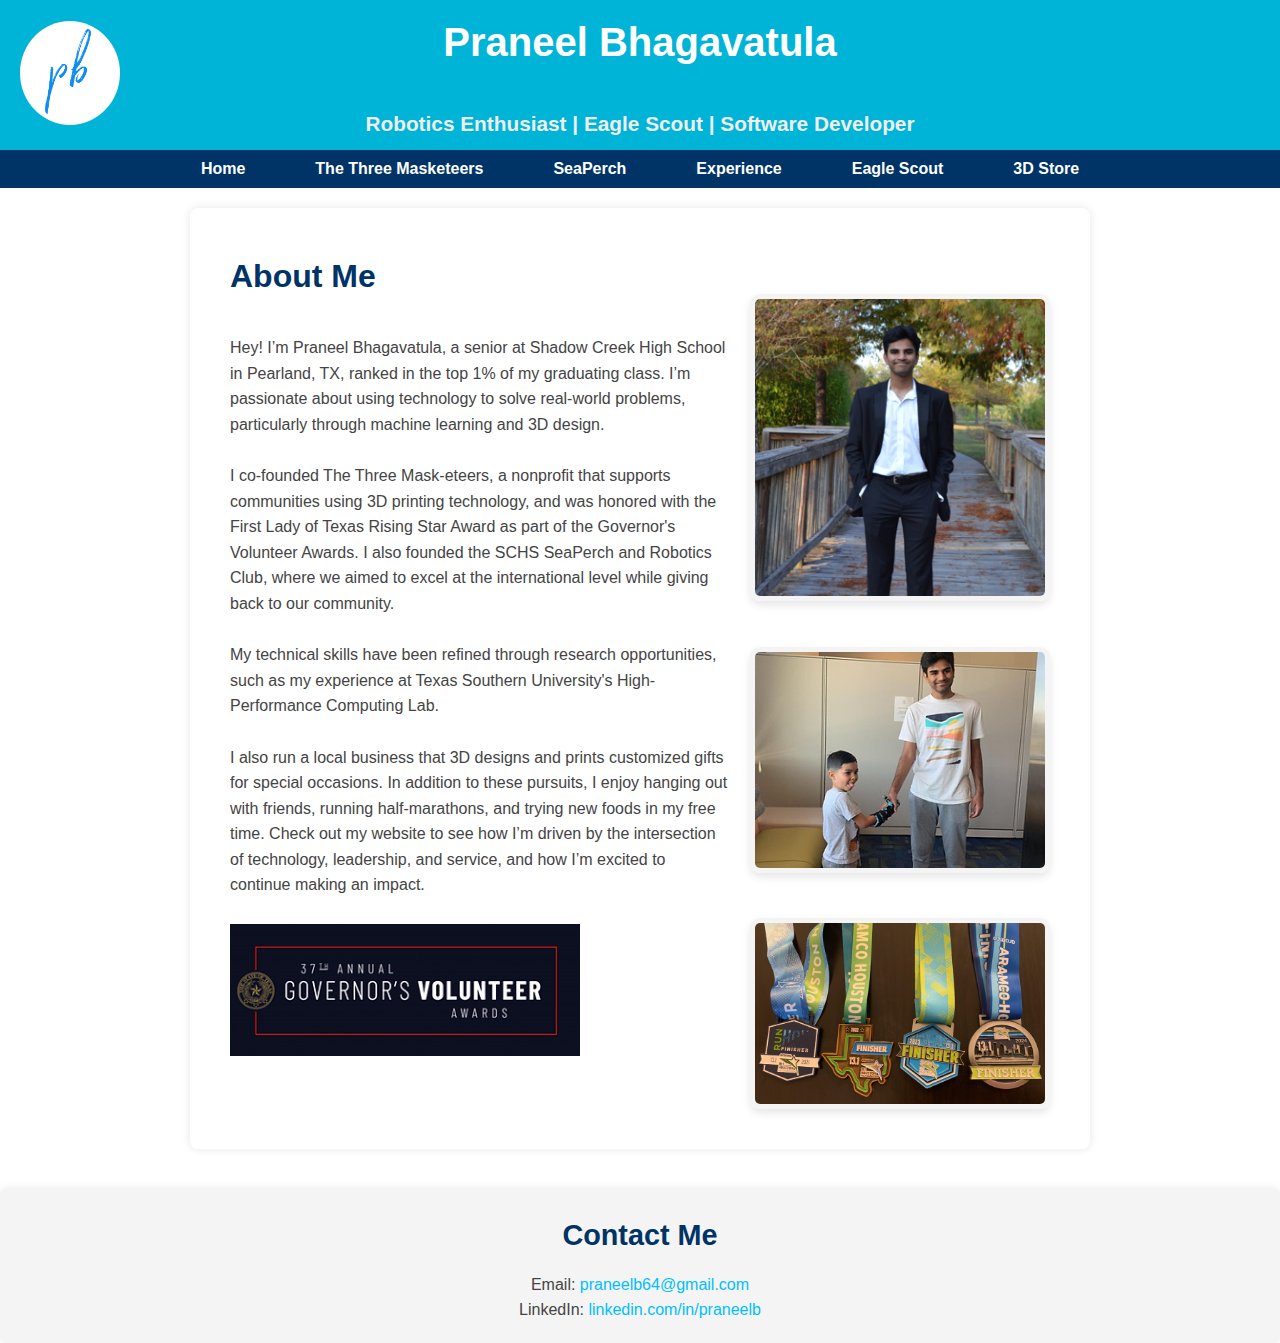
<file: index.html>
<!DOCTYPE html>
<html lang="en">
<head>
    <meta charset="UTF-8">
    <meta name="viewport" content="width=device-width, initial-scale=1.0">
    <title>About Me | Praneel Bhagavatula</title>
    <link rel="icon" href="favicon.ico" type="image/x-icon">
    <link rel="stylesheet" href="styles.css">
</head>
<body>

    <!-- Header Section with Logo, Name, and Description -->
    <header>
        <div class="header-logo">
            <img src="/your-logo.png" alt="Logo">
        </div>
        <div class="header-text">
            <h1>Praneel Bhagavatula</h1>
            <p>Robotics Enthusiast | Eagle Scout | Software Developer</p>
        </div>
    </header>
    

    <nav>
        <ul>
            <li><a href="/">Home</a></li>
            <li><a href="/three_masketeers/">The Three Masketeers</a></li>
            <li><a href="/seaperch/">SeaPerch</a></li>
            <li><a href="/experience/">Experience</a></li>
            <li><a href="/eagle_scout/">Eagle Scout</a></li>
            <li><a href="/threed_store/">3D Store</a></li>
        </ul>
    </nav>

    <div class="about-section">
        <div class="text-content">
            <h1>About Me</h1> 
            <p>Hey! I’m Praneel Bhagavatula, a senior at Shadow Creek High School in Pearland, TX, ranked in the top 1% of my graduating class. I’m passionate about using technology to solve real-world problems, particularly through machine learning and 3D design. 
                <p>&nbsp;</p> <p>I co-founded The Three Mask-eteers, a nonprofit that supports communities using 3D printing technology, and was honored with the First Lady of Texas Rising Star Award as part of the Governor's Volunteer Awards. I also founded the SCHS SeaPerch and Robotics Club, where we aimed to excel at the international level while giving back to our community. 
                </p> <p>&nbsp;</p> <p> My technical skills have been refined through research opportunities, such as my experience at Texas Southern University's High-Performance Computing Lab.
                </p> <p>&nbsp;</p> <p>I also run a local business that 3D designs and prints customized gifts for special occasions. In addition to these pursuits, I enjoy hanging out with friends, running half-marathons, and trying new foods in my free time. Check out my website to see how I’m driven by the intersection of technology, leadership, and service, and how I’m excited to continue making an impact.
                    <p>&nbsp;</p><p><img style="width: 350px;" src="/37th annual awards_PNG.png" alt="Governers Volunteers Award" /></p>
                 </p>
        </div>
        <div class="image-home">
            <p>&nbsp;</p><img src="/praneel.png" alt="Praneel Bhagavatula" />
            <p>&nbsp;</p><img src="/Hand.jpg" alt="Prosthetic Hand" />
          
            <p>&nbsp;</p><img src="/medals.png" alt="Half-Marathon Medals" />

        </div>
        </div>
    </div>

    <div class="contact-section">
        <h2>Contact Me</h2>
        <p>Email: <a href="mailto:praneelb64@gmail.com">praneelb64@gmail.com</a></p>
        <p>LinkedIn: <a href="https://www.linkedin.com/in/praneelb" target="_blank">linkedin.com/in/praneelb</a></p>
    </div>

</body>
</html>
</file>
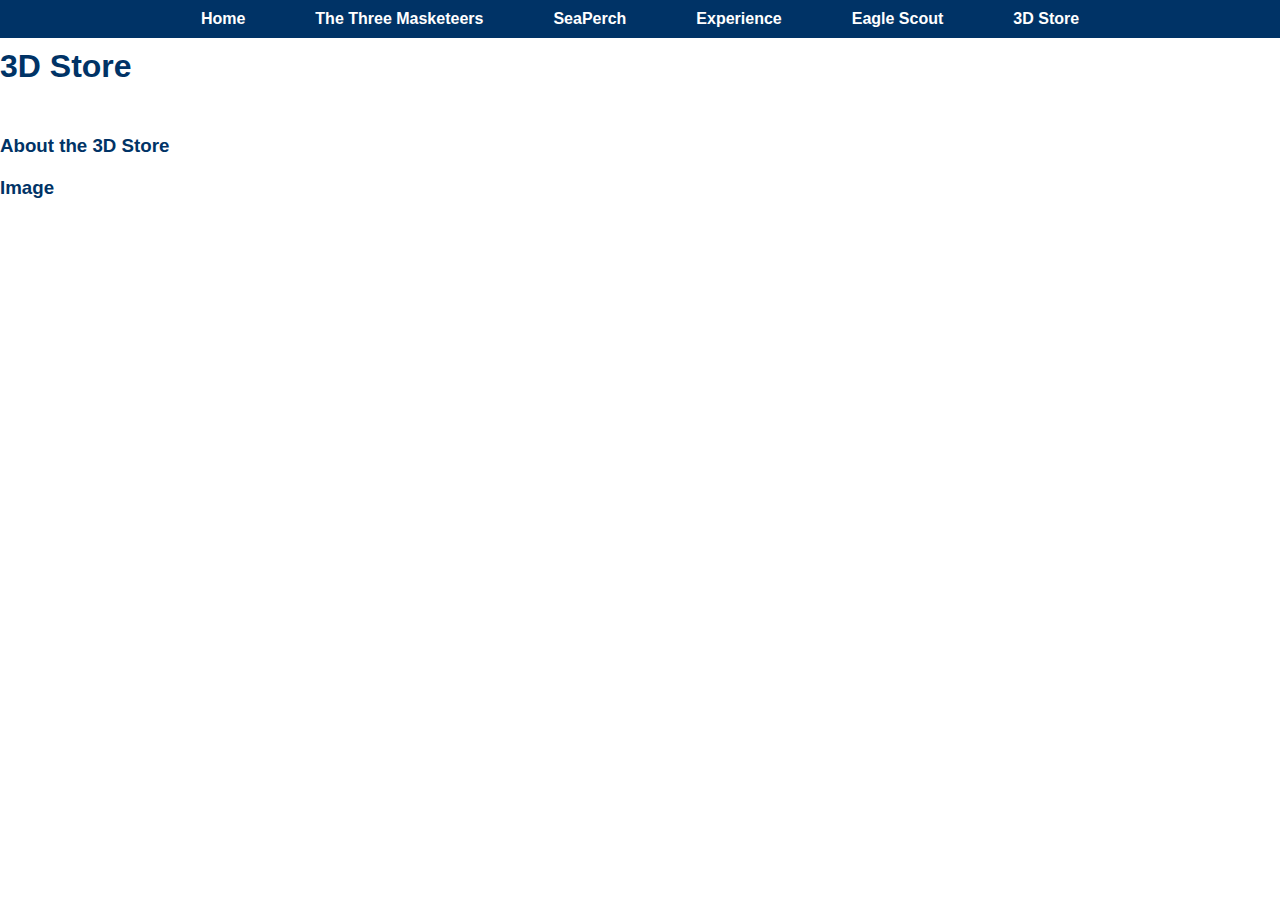
<file: 3d_store/index.html>
<!DOCTYPE html>
<html lang="en">
<head>
    <meta charset="UTF-8">
    <meta name="viewport" content="width=device-width, initial-scale=1.0">
    <title>3D Store | Praneel Bhagavatula</title>
    <link rel="stylesheet" href="../styles.css">
</head>
<body>

    <!-- Navigation -->
    <nav>
        <ul>
            <li><a href="/">Home</a></li>
            <li><a href="/three_masketeers/">The Three Masketeers</a></li>
            <li><a href="/seaperch/">SeaPerch</a></li>
            <li><a href="/experience/">Experience</a></li>
            <li><a href="/eagle_scout/">Eagle Scout</a></li>
            <li><a href="/3d_store/">3D Store</a></li>
        </ul>
    </nav>

    <!-- 3D Store Page Content -->
    <div id="3d_store">
        <h1>3D Store</h1>
        <div class="content">
            <div class="text-box">
                <h3>About the 3D Store</h3>
                <p><!-- Add details about your 3D printing store here --></p>
            </div>
            <div class="image-box">
                <h3>Image</h3>
                <p><!-- Add an image related to your store here --></p>
            </div>
        </div>
    </div>

</body>
</html>
</file>
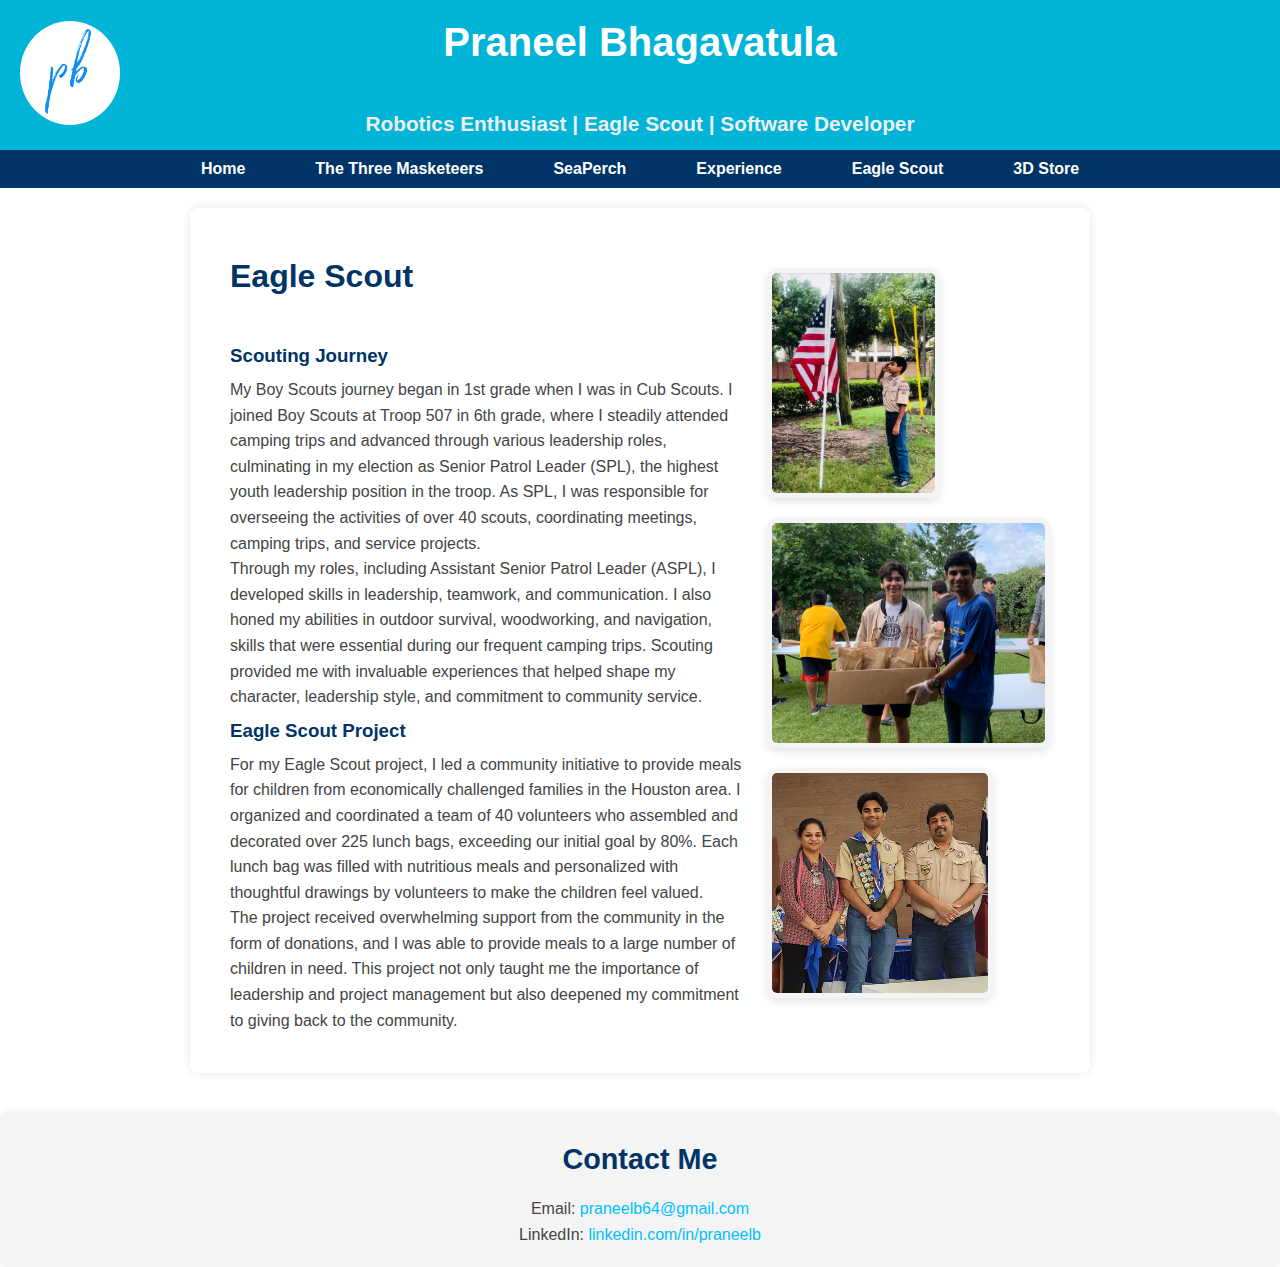
<file: eagle_scout/index.html>
<!DOCTYPE html>
<html lang="en">
<head>
    <meta charset="UTF-8">
    <meta name="viewport" content="width=device-width, initial-scale=1.0">
    <title>Eagle Scout | Praneel Bhagavatula</title>
    <link rel="icon" href="/favicon.ico" type="image/x-icon">
    <link rel="stylesheet" href="../styles.css">
</head>
<body>

    <!-- Header Section with Logo, Name, and Description -->
    <header>
        <div class="header-logo">
            <img src="/your-logo.png" alt="Logo">
        </div>
        <div class="header-text">
            <h1>Praneel Bhagavatula</h1>
            <p>Robotics Enthusiast | Eagle Scout | Software Developer</p>
        </div>
    </header>

    <nav>
        <ul>
            <li><a href="/">Home</a></li>
            <li><a href="/three_masketeers/">The Three Masketeers</a></li>
            <li><a href="/seaperch/">SeaPerch</a></li>
            <li><a href="/experience/">Experience</a></li>
            <li><a href="/eagle_scout/">Eagle Scout</a></li>
            <li><a href="/threed_store/">3D Store</a></li>
        </ul>
    </nav>
    <div class="about-section">
            <div class="text-content">
                <h1>Eagle Scout</h1>
                
                <h3>Scouting Journey</h3>
                <p>My Boy Scouts journey began in 1st grade when I was in Cub Scouts. I joined Boy Scouts at Troop 507 in 6th grade, where I steadily attended camping trips and advanced through various leadership roles, culminating in my election as Senior Patrol Leader (SPL), the highest youth leadership position in the troop. As SPL, I was responsible for overseeing the activities of over 40 scouts, coordinating meetings, camping trips, and service projects.</p>
                <p>Through my roles, including Assistant Senior Patrol Leader (ASPL), I developed skills in leadership, teamwork, and communication. I also honed my abilities in outdoor survival, woodworking, and navigation, skills that were essential during our frequent camping trips. Scouting provided me with invaluable experiences that helped shape my character, leadership style, and commitment to community service.</p>
                
                <h3>Eagle Scout Project</h3>
                <p>For my Eagle Scout project, I led a community initiative to provide meals for children from economically challenged families in the Houston area. I organized and coordinated a team of 40 volunteers who assembled and decorated over 225 lunch bags, exceeding our initial goal by 80%. Each lunch bag was filled with nutritious meals and personalized with thoughtful drawings by volunteers to make the children feel valued.</p>
                <p>The project received overwhelming support from the community in the form of donations, and I was able to provide meals to a large number of children in need. This project not only taught me the importance of leadership and project management but also deepened my commitment to giving back to the community.</p>
            </div>
    
            <div class="image-seaperch">
                <img src="/kid-scout.png" alt="Scout Salute">
                <img src="/eagle-project.png" alt="Eagle Scout Project">
                <img src="/eagle-scout.png" alt="Eagle Scout">
            </div>
    </div>

    <div class="contact-section">
        <h2>Contact Me</h2>
        <p>Email: <a href="mailto:praneelb64@gmail.com">praneelb64@gmail.com</a></p>
        <p>LinkedIn: <a href="https://www.linkedin.com/in/praneelb" target="_blank">linkedin.com/in/praneelb</a></p>
    </div>
   

</body>
</html>
</file>
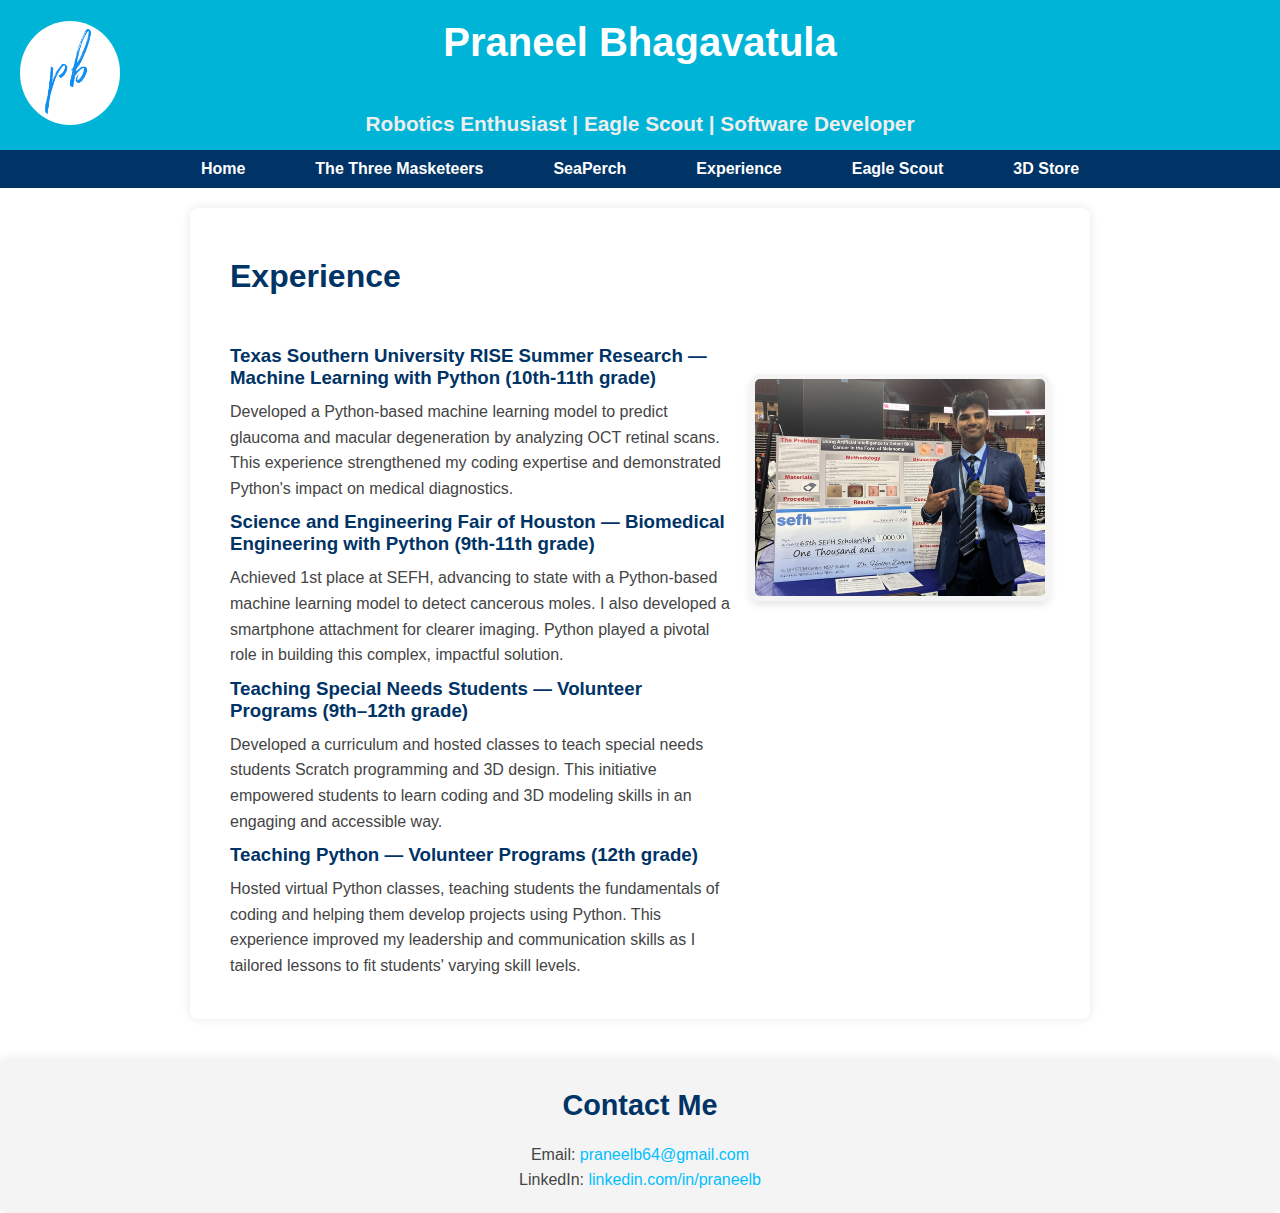
<file: experience/index.html>
<!DOCTYPE html>
<html lang="en">
<head>
    <meta charset="UTF-8">
    <meta name="viewport" content="width=device-width, initial-scale=1.0">
    <title>Experience | Praneel Bhagavatula</title>
    <link rel="icon" href="/favicon.ico" type="image/x-icon">
    <link rel="stylesheet" href="../styles.css">
</head>
<body>

    <!-- Header Section with Logo, Name, and Description -->
    <header>
        <div class="header-logo">
            <img src="/your-logo.png" alt="Logo">
        </div>
        <div class="header-text">
            <h1>Praneel Bhagavatula</h1>
            <p>Robotics Enthusiast | Eagle Scout | Software Developer</p>
        </div>
    </header>

    <nav>
        <ul>
            <li><a href="/">Home</a></li>
            <li><a href="/three_masketeers/">The Three Masketeers</a></li>
            <li><a href="/seaperch/">SeaPerch</a></li>
            <li><a href="/experience/">Experience</a></li>
            <li><a href="/eagle_scout/">Eagle Scout</a></li>
            <li><a href="/threed_store/">3D Store</a></li>
        </ul>
    </nav>

    <div class="about-section">
        <div class="text-content">
            <h1>Experience</h1>

            <h3>Texas Southern University RISE Summer Research — Machine Learning with Python (10th-11th grade)</h3>
            <p>Developed a Python-based machine learning model to predict glaucoma and macular degeneration by analyzing OCT retinal scans. This experience strengthened my coding expertise and demonstrated Python's impact on medical diagnostics.</p>

            <h3>Science and Engineering Fair of Houston — Biomedical Engineering with Python (9th-11th grade)</h3>
            <p>Achieved 1st place at SEFH, advancing to state with a Python-based machine learning model to detect cancerous moles. I also developed a smartphone attachment for clearer imaging. Python played a pivotal role in building this complex, impactful solution.</p>

            <!-- Split the Teaching Section into Two -->
            <h3>Teaching Special Needs Students — Volunteer Programs (9th–12th grade)</h3>
            <p>Developed a curriculum and hosted classes to teach special needs students Scratch programming and 3D design. This initiative empowered students to learn coding and 3D modeling skills in an engaging and accessible way.</p>

            <h3>Teaching Python — Volunteer Programs (12th grade)</h3>
            <p>Hosted virtual Python classes, teaching students the fundamentals of coding and helping them develop projects using Python. This experience improved my leadership and communication skills as I tailored lessons to fit students' varying skill levels.</p>

        </div>
        <div class="image-home" style="padding-top: 80px;">
            <p>&nbsp;</p>  
            <img src="/science-fair.png" alt="Experience" />
        </div>
    </div>

    <div class="contact-section">
        <h2>Contact Me</h2>
        <p>Email: <a href="mailto:praneelb64@gmail.com">praneelb64@gmail.com</a></p>
        <p>LinkedIn: <a href="https://www.linkedin.com/in/praneelb" target="_blank">linkedin.com/in/praneelb</a></p>
    </div>

</body>
</html>
</file>
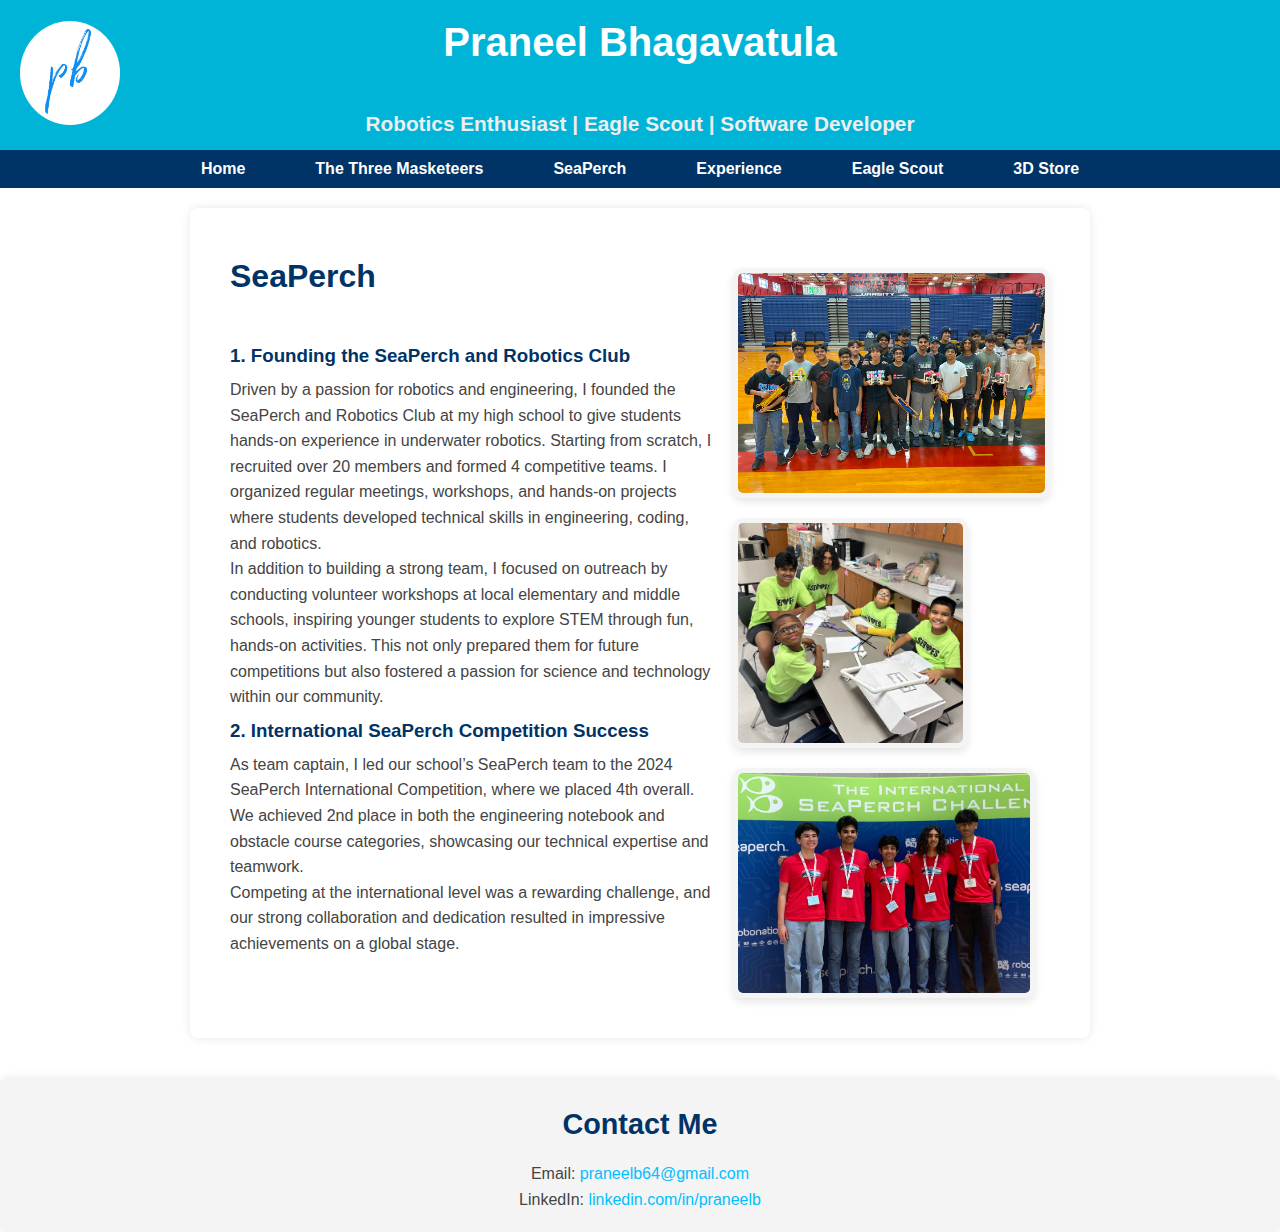
<file: seaperch/index.html>
<!DOCTYPE html>
<html lang="en">
<head>
    <meta charset="UTF-8">
    <meta name="viewport" content="width=device-width, initial-scale=1.0">
    <title>SeaPerch | Praneel Bhagavatula</title>
    <link rel="icon" href="/favicon.ico" type="image/x-icon">   
    <link rel="stylesheet" href="../styles.css">
</head>
<body>

    <!-- Header Section with Logo, Name, and Description -->
    <header>
        <div class="header-logo">
            <img src="/your-logo.png" alt="Logo">
        </div>
        <div class="header-text">
            <h1>Praneel Bhagavatula</h1>
            <p>Robotics Enthusiast | Eagle Scout | Software Developer</p>
        </div>
    </header>

    <nav>
        <ul>
            <li><a href="/">Home</a></li>
            <li><a href="/three_masketeers/">The Three Masketeers</a></li>
            <li><a href="/seaperch/">SeaPerch</a></li>
            <li><a href="/experience/">Experience</a></li>
            <li><a href="/eagle_scout/">Eagle Scout</a></li>
            <li><a href="/3d_store/">3D Store</a></li>
        </ul>
    </nav>

    <div class="about-section">
        <div class="text-content">
            <h1>SeaPerch</h1>
            
            <h3>1. Founding the SeaPerch and Robotics Club</h3>
            <p>Driven by a passion for robotics and engineering, I founded the SeaPerch and Robotics Club at my high school to give students hands-on experience in underwater robotics. Starting from scratch, I recruited over 20 members and formed 4 competitive teams. I organized regular meetings, workshops, and hands-on projects where students developed technical skills in engineering, coding, and robotics.</p>
            <p>In addition to building a strong team, I focused on outreach by conducting volunteer workshops at local elementary and middle schools, inspiring younger students to explore STEM through fun, hands-on activities. This not only prepared them for future competitions but also fostered a passion for science and technology within our community.</p>
            
            <h3>2. International SeaPerch Competition Success</h3>
            <p>As team captain, I led our school’s SeaPerch team to the 2024 SeaPerch International Competition, where we placed 4th overall. We achieved 2nd place in both the engineering notebook and obstacle course categories, showcasing our technical expertise and teamwork.</p>
            <p>Competing at the international level was a rewarding challenge, and our strong collaboration and dedication resulted in impressive achievements on a global stage.</p>
        </div>
        <div class="image-seaperch">
            <img src="/club-pic.png" alt="SeaPerch Robotics Team">
            <img src="/pomona-service.png" alt="SeaPerch International Competition">
            <img src="/seaperch-team.png" alt="Underwater Robotics">
        </div>
    </div>

    <div class="contact-section">
        <h2>Contact Me</h2>
        <p>Email: <a href="mailto:praneelb64@gmail.com">praneelb64@gmail.com</a></p>
        <p>LinkedIn: <a href="https://www.linkedin.com/in/praneelb" target="_blank">linkedin.com/in/praneelb</a></p>
    </div>

</body>
</html>
</file>
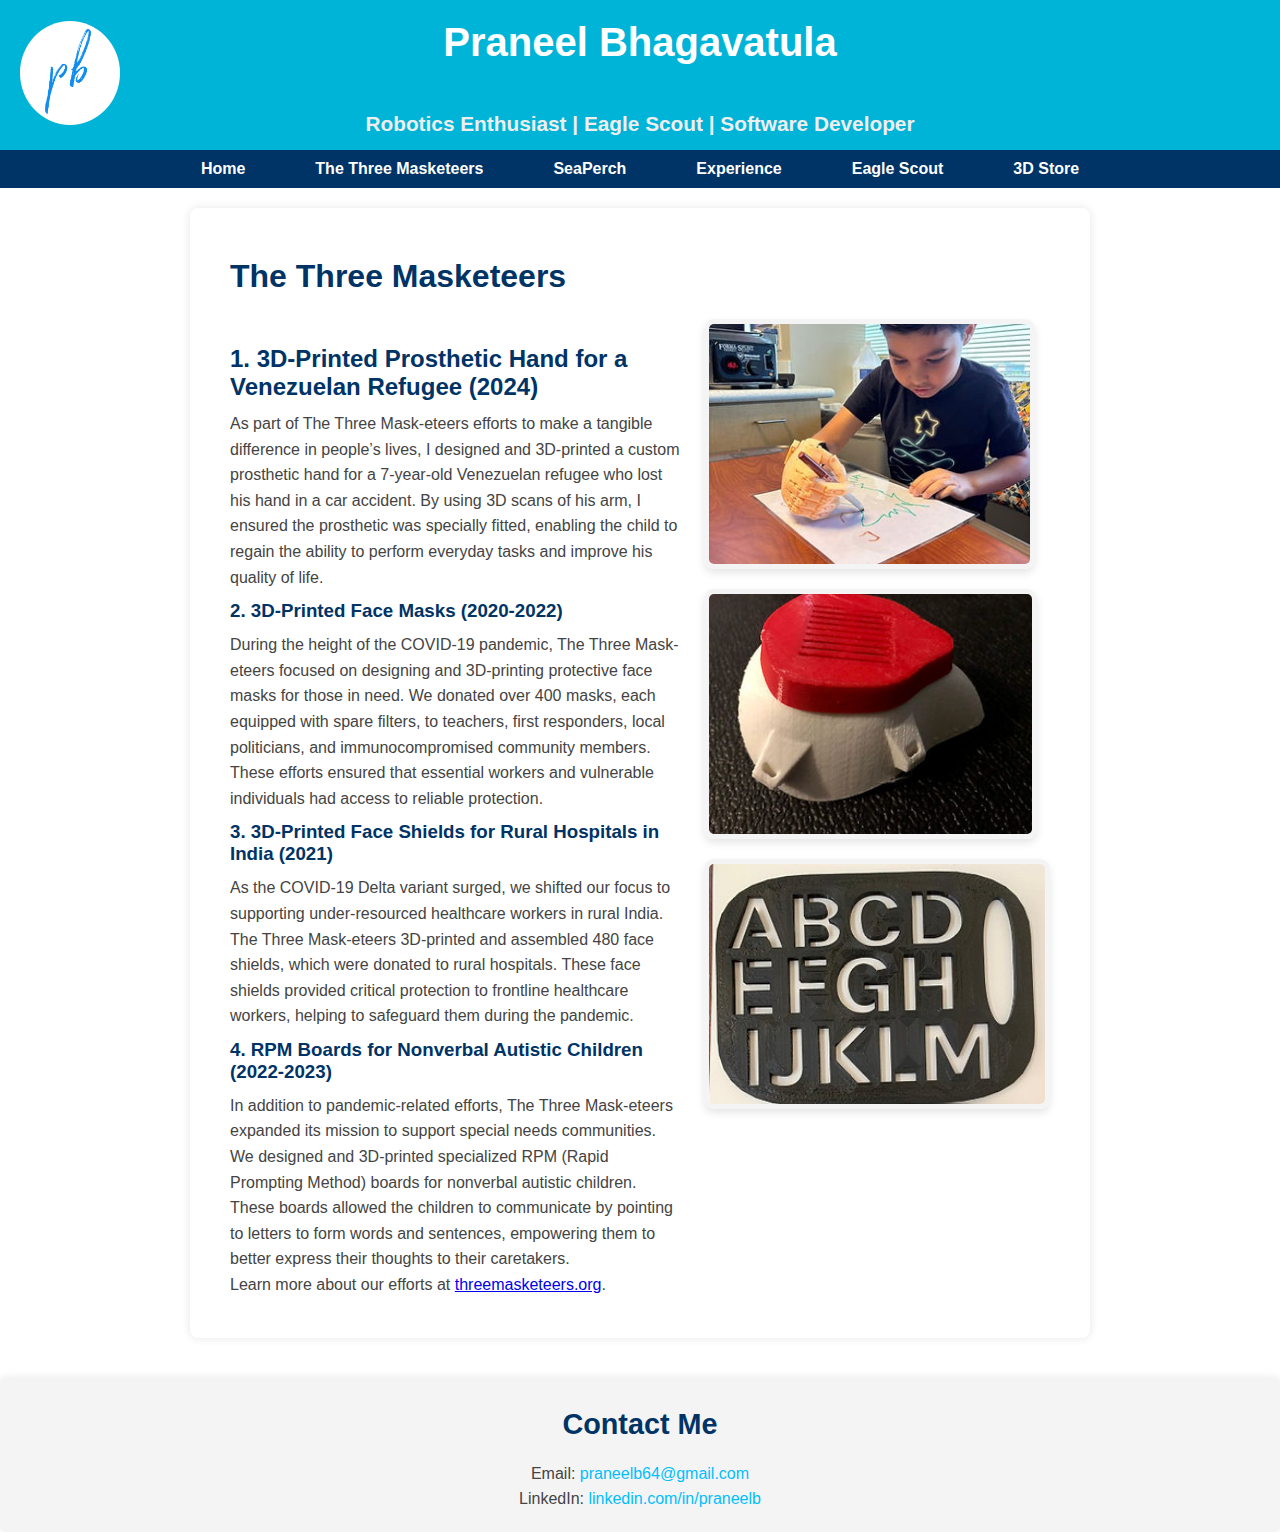
<file: three_masketeers/index.html>
<!DOCTYPE html>
<html lang="en">
<head>
    <meta charset="UTF-8">
    <meta name="viewport" content="width=device-width, initial-scale=1.0">
    <title>The Three Masketeers | Praneel Bhagavatula</title>
    <link rel="icon" href="/favicon.ico" type="image/x-icon">
    <link rel="stylesheet" href="../styles.css">
</head>
<body>

    <!-- Header Section with Logo, Name, and Description -->
    <header>
        <div class="header-logo">
            <img src="/your-logo.png" alt="Logo">
        </div>
        <div class="header-text">
            <h1>Praneel Bhagavatula</h1>
            <p>Robotics Enthusiast | Eagle Scout | Software Developer</p>
        </div>
    </header>

    <nav>
        <ul>
            <li><a href="/">Home</a></li>
            <li><a href="/three_masketeers/">The Three Masketeers</a></li>
            <li><a href="/seaperch/">SeaPerch</a></li>
            <li><a href="/experience/">Experience</a></li>
            <li><a href="/eagle_scout/">Eagle Scout</a></li>
            <li><a href="/threed_store/">3D Store</a></li>
        </ul>
    </nav>

    <div class="about-section">
        <div class="text-content">
            <h1>The Three Masketeers</h1>
            
            <!-- Emphasizing the 3D-Printed Prosthetic Hand -->
            <h2>1. 3D-Printed Prosthetic Hand for a Venezuelan Refugee (2024)</h2>
            <p>As part of The Three Mask-eteers efforts to make a tangible difference in people’s lives, I designed and 3D-printed a custom prosthetic hand for a 7-year-old Venezuelan refugee who lost his hand in a car accident. By using 3D scans of his arm, I ensured the prosthetic was specially fitted, enabling the child to regain the ability to perform everyday tasks and improve his quality of life.</p>

            <!-- Additional Projects in the order of importance -->
            <h3>2. 3D-Printed Face Masks (2020-2022)</h3>
            <p>During the height of the COVID-19 pandemic, The Three Mask-eteers focused on designing and 3D-printing protective face masks for those in need. We donated over 400 masks, each equipped with spare filters, to teachers, first responders, local politicians, and immunocompromised community members. These efforts ensured that essential workers and vulnerable individuals had access to reliable protection.</p>

            <h3>3. 3D-Printed Face Shields for Rural Hospitals in India (2021)</h3>
            <p>As the COVID-19 Delta variant surged, we shifted our focus to supporting under-resourced healthcare workers in rural India. The Three Mask-eteers 3D-printed and assembled 480 face shields, which were donated to rural hospitals. These face shields provided critical protection to frontline healthcare workers, helping to safeguard them during the pandemic.</p>

            <h3>4. RPM Boards for Nonverbal Autistic Children (2022-2023)</h3>
            <p>In addition to pandemic-related efforts, The Three Mask-eteers expanded its mission to support special needs communities. We designed and 3D-printed specialized RPM (Rapid Prompting Method) boards for nonverbal autistic children. These boards allowed the children to communicate by pointing to letters to form words and sentences, empowering them to better express their thoughts to their caretakers.</p>

            <!-- Link to The Three Masketeers website -->
            <p>Learn more about our efforts at <a href="https://threemasketeers.org" target="_blank">threemasketeers.org</a>.</p>
        </div>
        <div class="image-gallery2">
            <p>&nbsp;</p><p>&nbsp;</p>   <img src="/hand1.jpg" alt="3D Printed Prosthetic Hand">
            <img src="/mask.jpg" alt="3D Printed Masks">
            <img src="/rpm.jpg" alt="3D Printed Face Shields">

        </div>
    </div>

    <div class="contact-section">
        <h2>Contact Me</h2>
        <p>Email: <a href="mailto:praneelb64@gmail.com">praneelb64@gmail.com</a></p>
        <p>LinkedIn: <a href="https://www.linkedin.com/in/praneelb" target="_blank">linkedin.com/in/praneelb</a></p>
    </div>

</body>
</html>
</file>
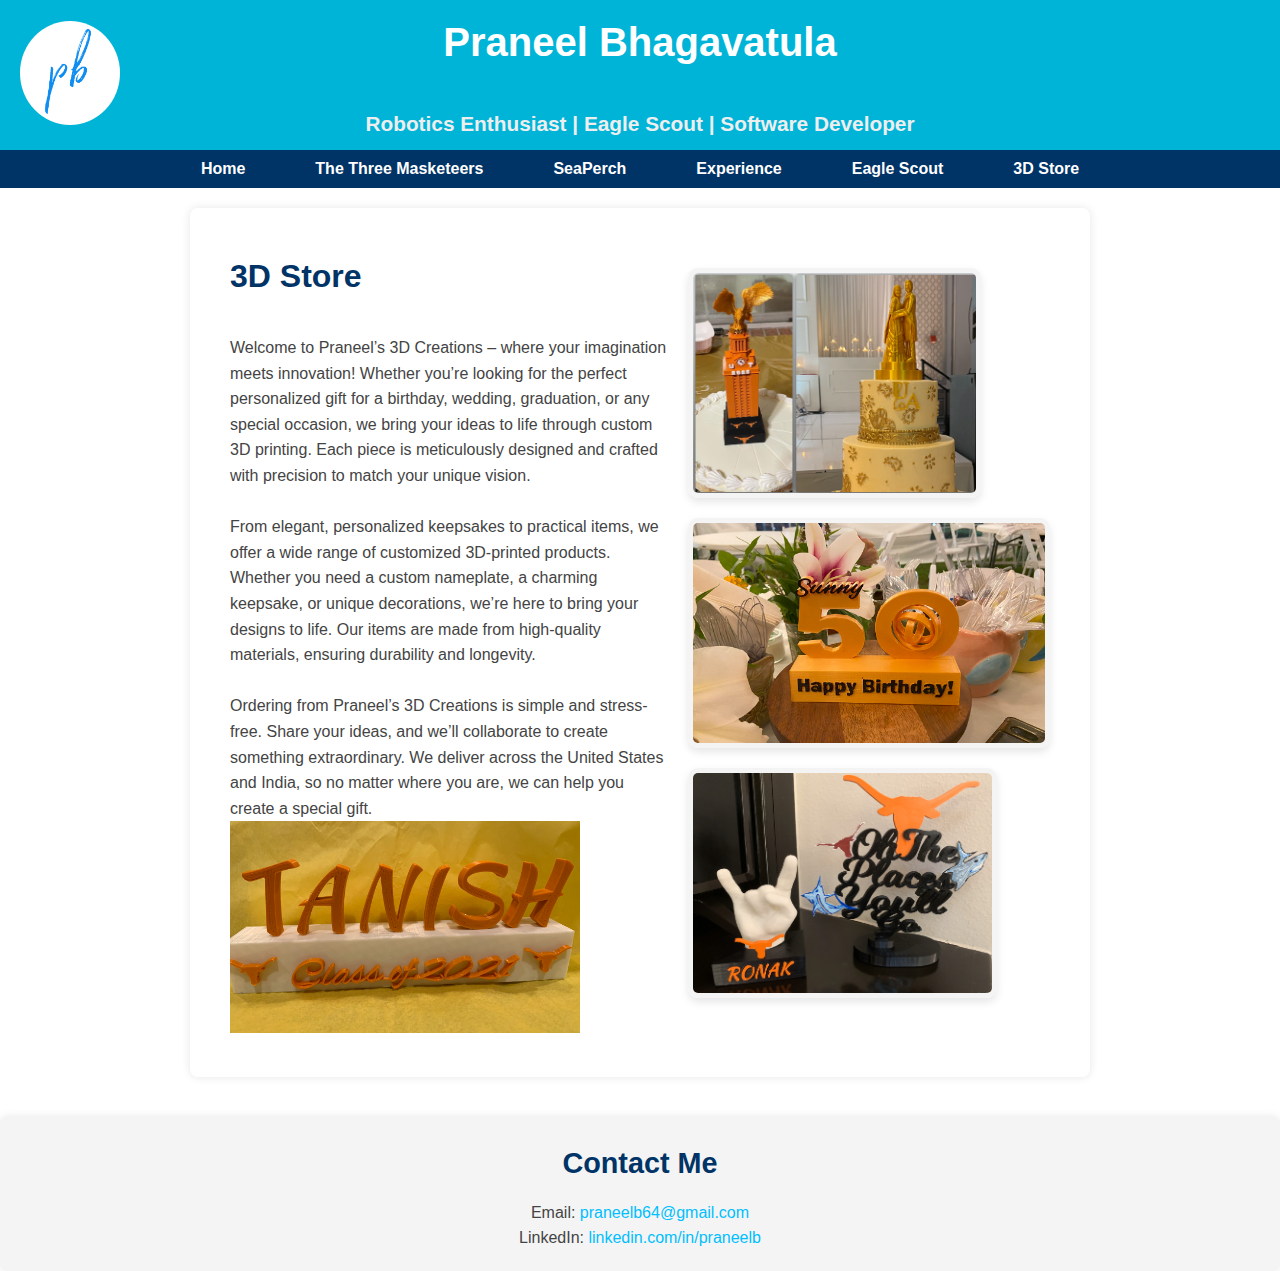
<file: threed_store/index.html>
<!DOCTYPE html>
<html lang="en">
<head>
    <meta charset="UTF-8">
    <meta name="viewport" content="width=device-width, initial-scale=1.0">
    <title>3D Store | Praneel Bhagavatula</title>
    <link rel="icon" href="/favicon.ico" type="image/x-icon">
    <link rel="stylesheet" href="../styles.css">
</head>
<body>

    <!-- Header Section with Logo, Name, and Description -->
    <header>
        <div class="header-logo">
            <img src="/your-logo.png" alt="Logo">
        </div>
        <div class="header-text">
            <h1>Praneel Bhagavatula</h1>
            <p>Robotics Enthusiast | Eagle Scout | Software Developer</p>
        </div>
    </header>

    <nav>
        <ul>
            <li><a href="/">Home</a></li>
            <li><a href="/three_masketeers/">The Three Masketeers</a></li>
            <li><a href="/seaperch/">SeaPerch</a></li>
            <li><a href="/experience/">Experience</a></li>
            <li><a href="/eagle_scout/">Eagle Scout</a></li>
            <li><a href="/threed_store/">3D Store</a></li>
        </ul>
    </nav>

    <div class="about-section">
        <div class="text-content">
            <h1>3D Store</h1>  
            <p>Welcome to Praneel’s 3D Creations – where your imagination meets innovation! Whether you’re looking for the perfect personalized gift for a birthday, wedding, graduation, or any special occasion, we bring your ideas to life through custom 3D printing. Each piece is meticulously designed and crafted with precision to match your unique vision.</p>
            <p>&nbsp;</p> <p>From elegant, personalized keepsakes to practical items, we offer a wide range of customized 3D-printed products. Whether you need a custom nameplate, a charming keepsake, or unique decorations, we’re here to bring your designs to life. Our items are made from high-quality materials, ensuring durability and longevity.</p>
            <p>&nbsp;</p> <p>Ordering from Praneel’s 3D Creations is simple and stress-free. Share your ideas, and we’ll collaborate to create something extraordinary. We deliver across the United States and India, so no matter where you are, we can help you create a special gift.</p>
            <img src="/tanish.png"  style="width: 350px;" alt="3D Store" />
        </div>
        <div class="image-seaperch">

           
                <img src="/CakeToppers.png" alt="3D Store" /> 

             
            <img src="/birthday-50.png" alt="3D Store" />
            <img src="/oh the places.png" alt="3D Store" />
           
            
           
            
           
        </div>
    </div>

    <div class="contact-section">
        <h2>Contact Me</h2>
        <p>Email: <a href="mailto:praneelb64@gmail.com">praneelb64@gmail.com</a></p>
        <p>LinkedIn: <a href="https://www.linkedin.com/in/praneelb" target="_blank">linkedin.com/in/praneelb</a></p>
    </div>

</body>
</html>
</file>
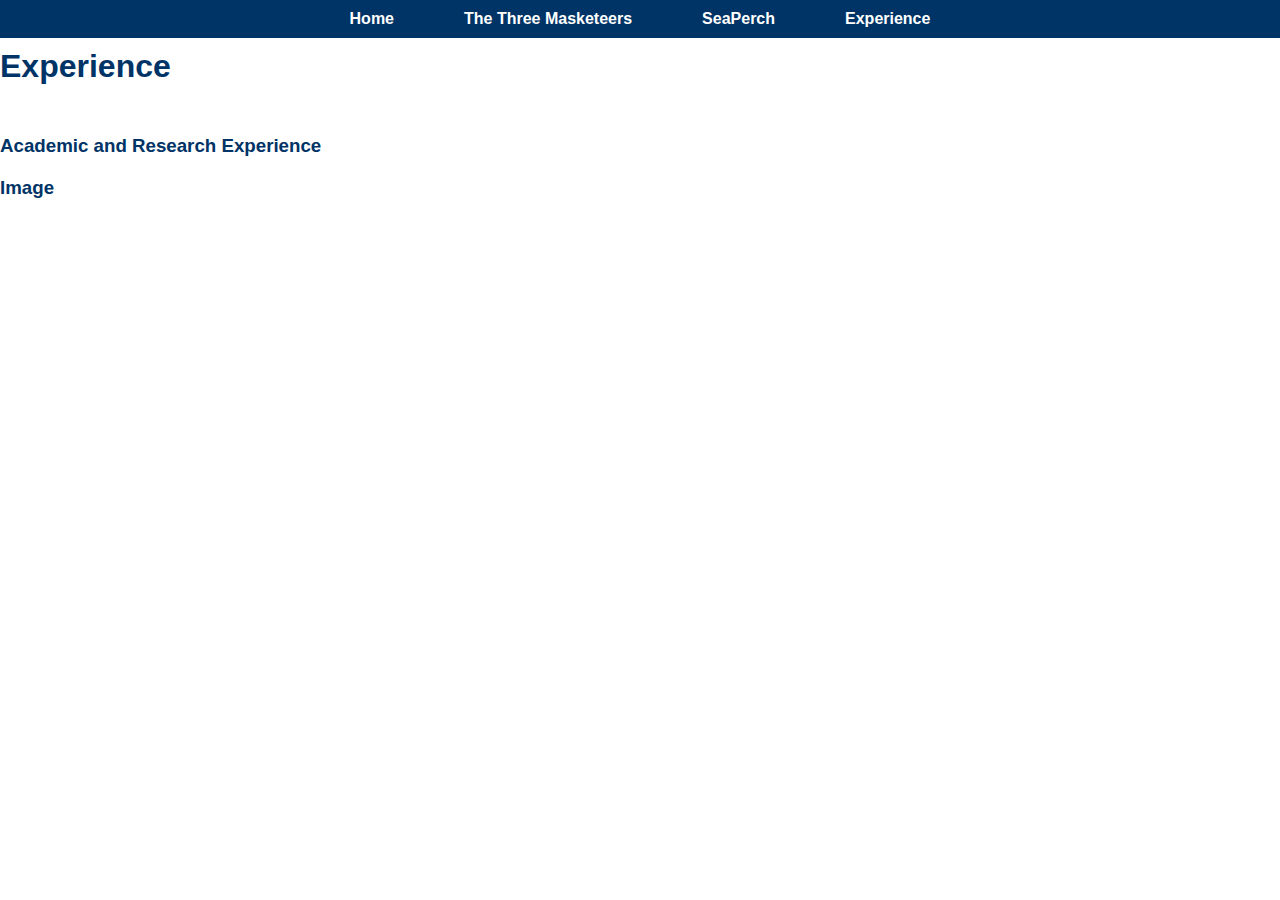
<file: experience.html>
<!DOCTYPE html>
<html lang="en">
<head>
    <meta charset="UTF-8">
    <meta name="viewport" content="width=device-width, initial-scale=1.0">
    <title>Experience | Praneel Bhagavatula</title>
    <link rel="stylesheet" href="styles.css">
</head>
<body>

    <!-- Navigation -->
    <nav>
        <ul>
            <li><a href="index.html">Home</a></li>
            <li><a href="three_masketeers.html">The Three Masketeers</a></li>
            <li><a href="seaperch.html">SeaPerch</a></li>
            <li><a href="experience.html">Experience</a></li>
        </ul>
    </nav>

    <!-- Experience Page Content -->
    <div id="experience">
        <h1>Experience</h1>
        <div class="content">
            <div class="text-box">
                <h3>Academic and Research Experience</h3>
                <p><!-- Add your resume experience here --></p>
            </div>
            <div class="image-box">
                <h3>Image</h3>
                <p><!-- Add an image here --></p>
            </div>
        </div>
    </div>

</body>
</html>
</file>
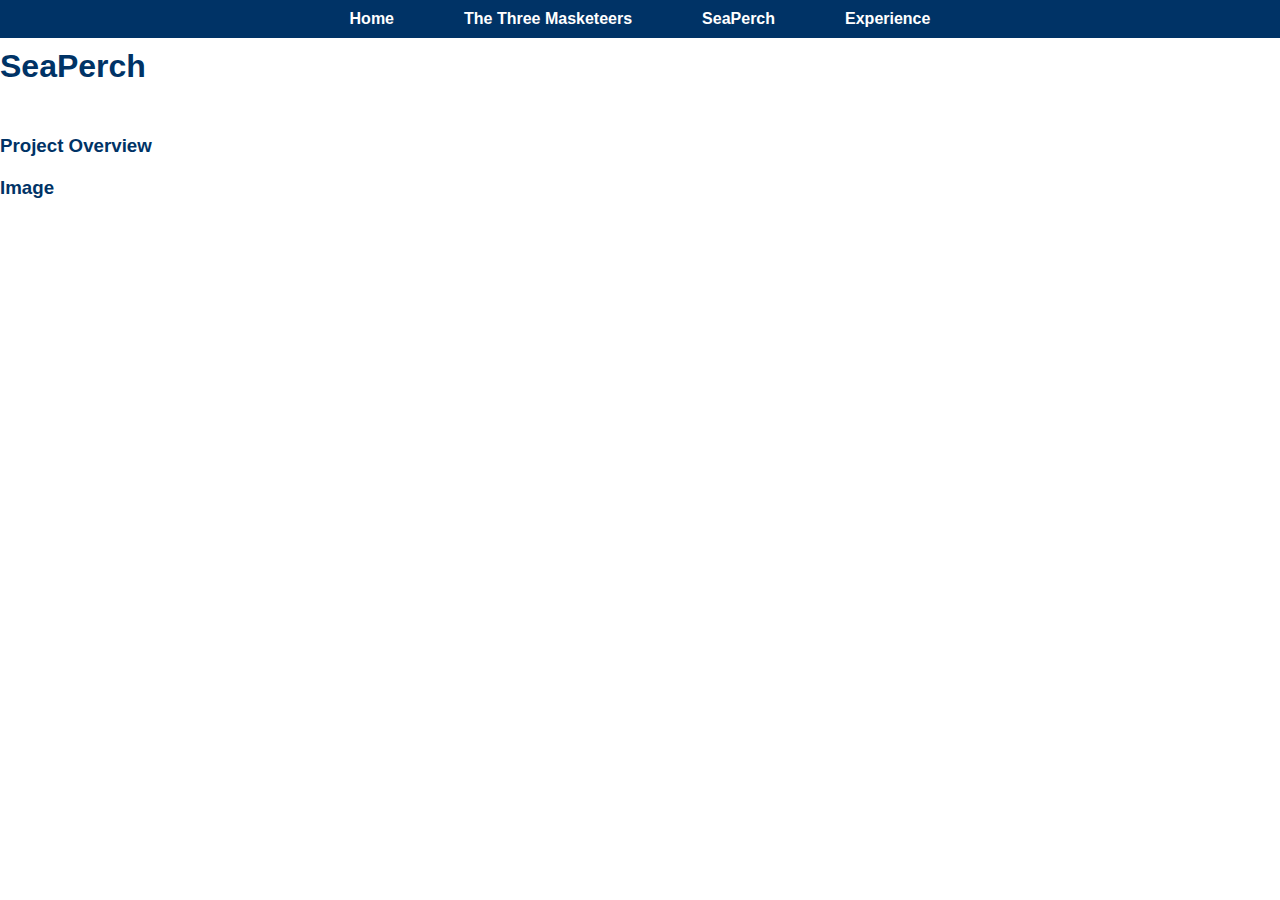
<file: seaperch.html>
<!DOCTYPE html>
<html lang="en">
<head>
    <meta charset="UTF-8">
    <meta name="viewport" content="width=device-width, initial-scale=1.0">
    <title>SeaPerch | Praneel Bhagavatula</title>
    <link rel="stylesheet" href="styles.css">
</head>
<body>

    <!-- Navigation -->
    <nav>
        <ul>
            <li><a href="index.html">Home</a></li>
            <li><a href="three_masketeers.html">The Three Masketeers</a></li>
            <li><a href="seaperch.html">SeaPerch</a></li>
            <li><a href="experience.html">Experience</a></li>
        </ul>
    </nav>

    <!-- SeaPerch Page Content -->
    <div id="seaperch">
        <h1>SeaPerch</h1>
        <div class="content">
            <div class="text-box">
                <h3>Project Overview</h3>
                <p><!-- Add SeaPerch details here --></p>
            </div>
            <div class="image-box">
                <h3>Image</h3>
                <p><!-- Add an image here --></p>
            </div>
        </div>
    </div>

</body>
</html>
</file>
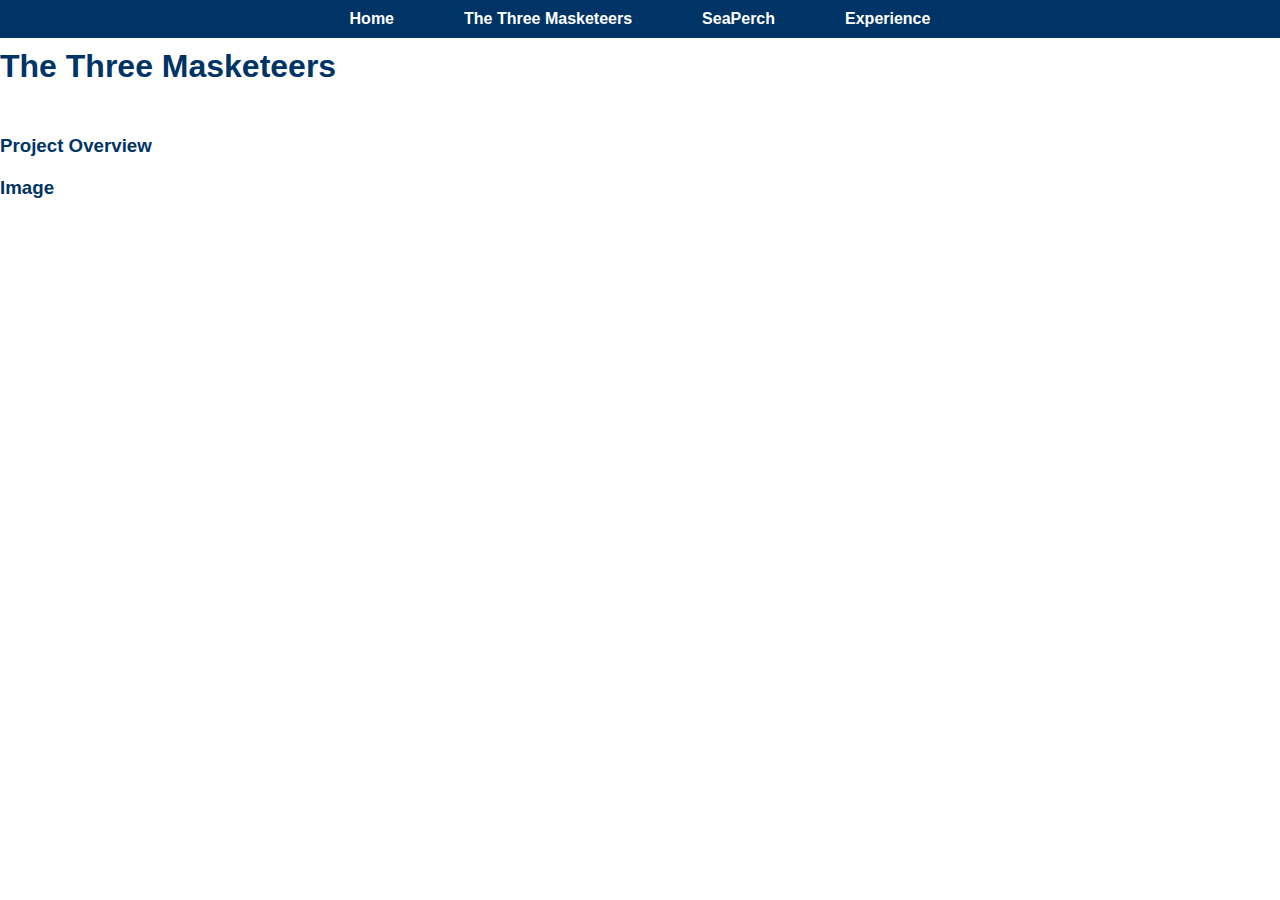
<file: three_masketeers.html>
<!DOCTYPE html>
<html lang="en">
<head>
    <meta charset="UTF-8">
    <meta name="viewport" content="width=device-width, initial-scale=1.0">
    <title>The Three Masketeers | Praneel Bhagavatula</title>
    <link rel="stylesheet" href="styles.css">
</head>
<body>

    <!-- Navigation -->
    <nav>
        <ul>
            <li><a href="index.html">Home</a></li>
            <li><a href="three_masketeers.html">The Three Masketeers</a></li>
            <li><a href="seaperch.html">SeaPerch</a></li>
            <li><a href="experience.html">Experience</a></li>
        </ul>
    </nav>

    <!-- Three Masketeers Page Content -->
    <div id="three_masketeers">
        <h1>The Three Masketeers</h1>
        <div class="content">
            <div class="text-box">
                <h3>Project Overview</h3>
                <p><!-- Add the Three Masketeers project details here --></p>
            </div>
            <div class="image-box">
                <h3>Image</h3>
                <p><!-- Add an image here --></p>
            </div>
        </div>
    </div>

</body>
</html>
</file>
<file: styles.css>
/* General Styles new */
* {
    margin: 0;
    padding: 0;
    box-sizing: border-box;
}

body {
    background-color: #FFFFFF;  /* Primary background color (white) */
    color: #333333;  /* Dark gray for general text */
    font-family: 'Segoe UI', Tahoma, Geneva, Verdana, sans-serif;
}

h1  {
    color: #003366;  /* Navy Blue for headings */
    margin-top: 0;
    padding-bottom: 40px;
    padding-top: 10px;
}

h2, h3 {
    color: #003366;  /* Navy Blue for subheadings */
    margin-top: 0;
    padding-bottom: 10px;
    padding-top: 10px;
}

p {
    color: #444444;  /* Medium gray for paragraph text */
    line-height: 1.6;
}

/* Header Styles */
header {
    display: flex;
    align-items: center; /* Vertically center items */
    justify-content: center; /* Horizontally center items */
    padding: 20px;
    background-color: #00B4D8;  /* Teal Blue for the header */
    color: white;  /* White text for the header */
    height: 150px;  /* Adjust height to accommodate both the logo and text */
    position: relative;  /* Allows us to position logo separately */
}

.header-logo {
    position: absolute; /* Keep the logo to the far left */
    left: 20px;
}

.header-logo img {
    max-width: 100px; /* Adjust this size as needed */
    height: auto;
    border-radius: 50%; /* Optional: adds a circular effect to the logo */
}

.header-text {
    text-align: center;  /* Center text horizontally */
}

.header-text h1 {
    font-size: 2.5em; /* Increase the size slightly */
    margin-bottom: 2px; /* Further reduce the margin */
    color: white;
}

.header-text p {
    font-size: 1.3em; /* Increase font size for better visibility */
    font-weight: bold; /* Make the description bold */
    color: #eeeeee; /* Lighten the description color slightly */
    margin-top: 0; /* Ensure there is no top margin */
}


/* Navigation Styles */
nav {
    background-color: #003366;  /* Dark Navy for navigation */
    padding: 10px 0;
    width: 100%;
}

nav ul {
    display: flex;
    justify-content: center;
    list-style-type: none;
    margin: 0;
    padding: 0;
}

nav ul li {
    margin: 0 15px;
}

nav ul li a {
    color: white;  /* White text for links */
    font-weight: bold;
    padding: 10px 20px;
    text-decoration: none;
    transition: background-color 0.3s;
}

nav ul li a:hover {
    background-color: #00BFFF;  /* Bright Cyan Blue for hover effects */
    border-radius: 5px;
}

/* About Section */
.about-section {
    display: flex;
    justify-content: space-between;
    padding: 40px;
    background-color: #FFFFFF;  /* White background for sections */
    margin: 20px auto;
    max-width: 900px;
    box-shadow: 0px 0px 10px rgba(0, 0, 0, 0.1);
    border-radius: 8px;
}

.text-content {
    flex: 10%;
    padding-right: 20px;
}

.image-content {
    flex: 1;
    display: flex;
    justify-content: center;
}

.image-content img {
    max-width: 100%;
    height: auto;
    border-radius: 10px;
    border: 5px solid #f4f4f4;
}

/* Section for multiple images */
.image-gallery {
    display: flex;
    justify-content: space-between;
    flex-wrap: wrap;
    gap: 20px; /* Space between images */
    margin-top: 20px;
    flex: 50px;
}

.image-gallery img {
    max-width: 100%;
    border-radius: 10px;
    border: 5px solid #f4f4f4;
    box-shadow: 0 4px 8px rgba(0, 0, 0, 0.1);
}

.image-gallery2 img {
    max-width: 100%;
    height: 250px;
    border-radius: 10px;
    display: flex;
    justify-content: space-between;
    flex-wrap: wrap;
    gap: 20px; /* Space between images */
    margin-top: 20px;
    border: 5px solid #f4f4f4;
    box-shadow: 0 4px 8px rgba(0, 0, 0, 0.1);
    flex: 50px;
}

.image-home img {
    max-height: 100%;
    width: 300px;
    border-radius: 10px;
    display: flex;
    justify-content: space-between;
    flex-wrap: wrap;
    gap: 20px; /* Space between images */
    margin-top: 20px;
    border: 5px solid #f4f4f4;
    box-shadow: 0 4px 8px rgba(0, 0, 0, 0.1);
    flex: 50px;
    align-items: center;
}

.image-seaperch img {
    max-width: 100%;
    height: 230px;
    border-radius: 10px;
    display: flex;
    justify-content: space-between;
    flex-wrap: wrap;
    gap: 20px; /* Space between images */
    margin-top: 20px;
    border: 5px solid #f4f4f4;
    box-shadow: 0 4px 8px rgba(0, 0, 0, 0.1);
    flex: 50px;
}

/* Contact Section Styles */
.contact-section {
    background-color: #f4f4f4;
    padding: 20px;
    margin-top: 40px;
    text-align: center;
    border-radius: 8px;
    box-shadow: 0px 0px 10px rgba(0, 0, 0, 0.1);
}

.contact-section h2 {
    font-size: 1.8em;
    margin-bottom: 10px;
}

.contact-section a {
    color: #00BFFF;  /* Cyan Blue for links */
    text-decoration: none;
}

.contact-section a:hover {
    text-decoration: underline;
}

/* Responsive Styles */
@media (max-width: 768px) {
    .about-section {
        flex-direction: column;
    }

    .text-content {
        padding-right: 0;
        margin-bottom: 20px;
    }

    .image-content img {
        width: 100%;
    }

    header {
        flex-direction: column;
        text-align: center;
    }

    .header-logo {
        margin-bottom: 10px;
    }

    .header-text {
        text-align: center;  /* Center the text on smaller screens */
        padding-left: 0;
    }
}
</file>
